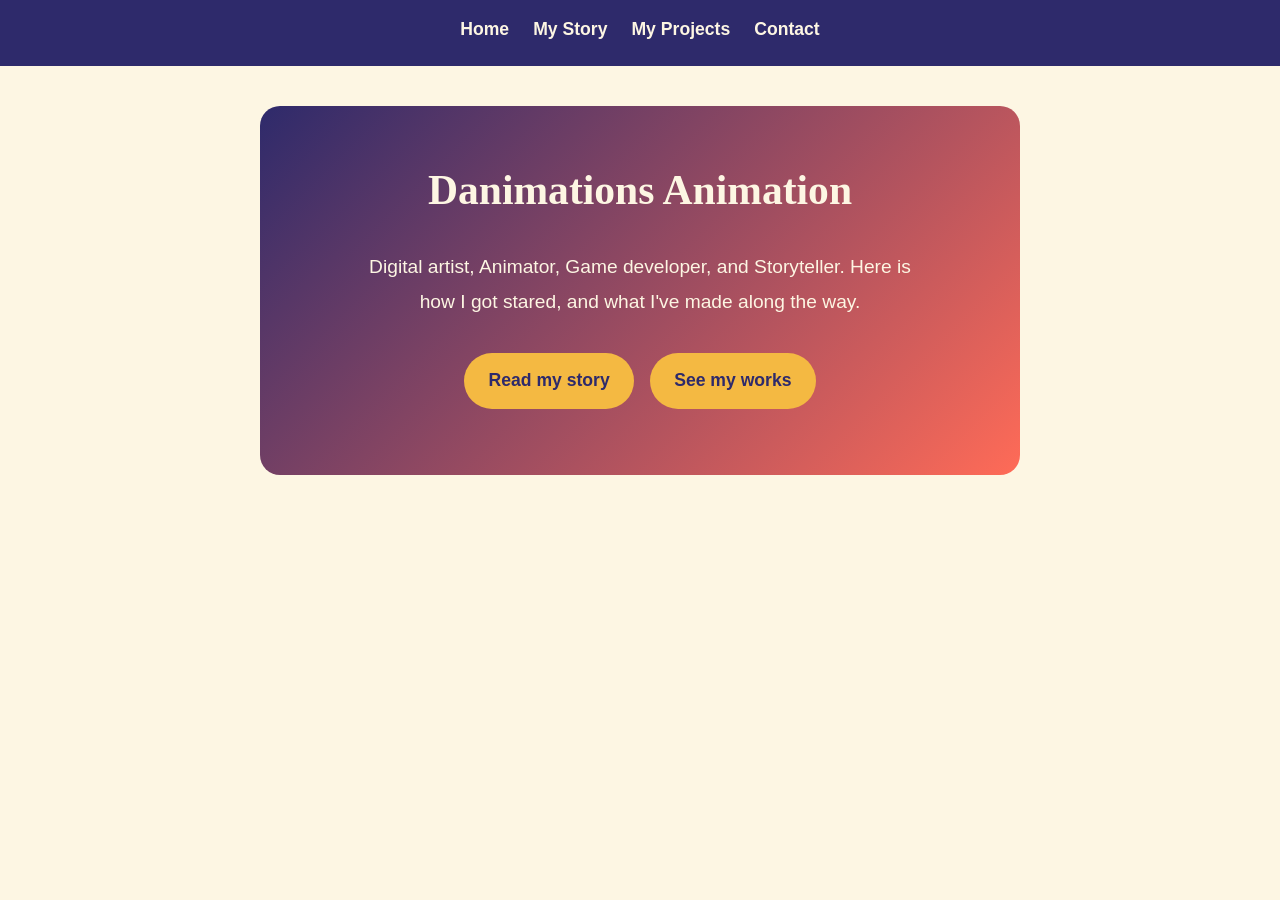
<file: index.html>
<!DOCTYPE html>
<html lang="en">
<head>
  <meta charset="UTF-8">
  <meta name="viewport" content="width=device-widh, initial-scale=1.0">
  <title>Danimations Studios</title>
  <meta name="description" content="Danimation Studios: an animator's journey from sketchbooks to Blender, and a little bit of writing and games.">
  <meta name="google-site-verification" content="5WiPvWY14K4oHWF2mFZ1LG7xxNhfGjoboLfn-drVckQ" />

  <!-- loads the shared look from syle.css -->
   <link rel="stylesheet" href="style.css">
</head>
<body>

  <!-- navigaion bar -->
   <nav class="site-nav">
    <a href="index.html">Home</a>
    <a href="story.html">My Story</a>
    <a href="projects.html">My Projects</a>
    <a href="contact.html">Contact</a>
   </nav>

   <main class="page">

    <!-- hero banner -->
    <section class="hero">
    <h1>Danimations Animation</h1>
    <p>Digital artist, Animator, Game developer, and Storyteller. Here is how I got stared, and what I've made along the way.</p>
    <a class="button" href="story.html">Read my story</a>
    <a class="button" href="projects.html">See my works</a>
    </section>


   </main>
</file>
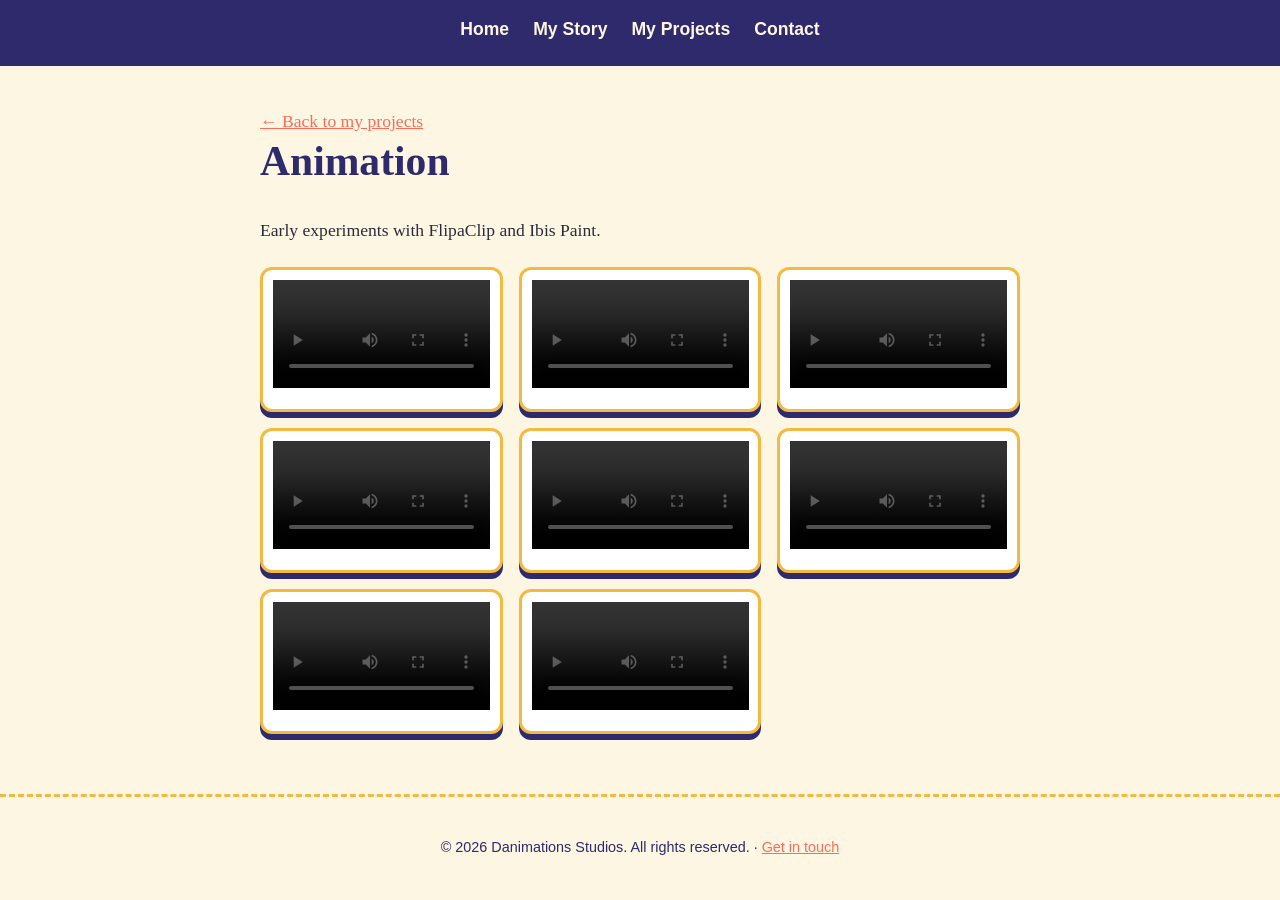
<file: animation.html>
<!DOCTYPE html>
<html lang="en">
<head>
  <meta charset="UTF-8">
  <meta name="viewport" content="width=device-width, initial-scale=1.0">
  <title>Digital Art | Danimations Studios</title>
   <meta name="description" content="Early animation experiments.">

  <!-- Same stylesheet as the other pages -->
  <link rel="stylesheet" href="style.css">
</head>
<body>

  <!-- Same navigation bar as the other pages -->
  <nav class="site-nav">
    <a href="index.html">Home</a>
    <a href="story.html">My Story</a>
    <a href="projects.html">My Projects</a>
    <a href="contact.html">Contact</a>
  </nav>

  <main class="page">

    <a class="back-link" href="projects.html">&larr; Back to my projects</a>

    <h1>Animation</h1>
    <p>Early experiments with FlipaClip and Ibis Paint.</p>

    <!--
      HOW TO ADD A PICTURE
      1. Upload the picture to Imgur.
      2. Right-click the picture and choose "Copy image address".
         The address should end in .jpg or .png. If it doesn't, you copied the page link.
      3. Replace PASTE-IMGUR-LINK-HERE with that address.
      4. To add more art, copy one whole <figure> block below and paste it under the last one.
    -->

    <div class="gallery">

      <figure>
        <video controls loop preload="metadata" controlsList="nodownload noremoteplayback" style="width: 100%;">
          <source src="videos/dani~2.mp4" type="video/mp4">
        </video>
      </figure>

      <figure>
        <video controls loop preload="metadata" controlsList="nodownload noremoteplayback" style="width: 100%;">
          <source src="videos/sack.mp4" type="video/mp4">
        </video>
      </figure>

      <figure>
        <video controls loop preload="metadata" controlsList="nodownload noremoteplayback" style="width: 100%;">
          <source src="videos/danny~2.mp4" type="video/mp4">
        </video>
      </figure>

      <figure>
        <video controls loop preload="metadata" controlsList="nodownload noremoteplayback" style="width: 100%;">
          <source src="videos/gab1.mp4" type="video/mp4">
        </video>
      </figure>

      <figure>
        <video controls loop preload="metadata" controlsList="nodownload noremoteplayback" style="width: 100%;">
          <source src="videos/gab2.mp4" type="video/mp4">
        </video>
      </figure>

      <figure>
        <video controls loop preload="metadata" controlsList="nodownload noremoteplayback" style="width: 100%;">
          <source src="videos/no.mp4" type="video/mp4">
        </video>
      </figure>

      <figure>
        <video controls loop preload="metadata" controlsList="nodownload noremoteplayback" style="width: 100%;">
          <source src="videos/hi.mp4" type="video/mp4">
        </video>
      </figure>

      <figure>
        <video controls loop preload="metadata" controlsList="nodownload noremoteplayback" style="width: 100%;">
          <source src="videos/tap.mp4" type="video/mp4">
        </video>
      </figure>

    </div>

  </main>

  <footer class="site-footer">
    <p>&copy; 2026 Danimations Studios. All rights reserved. &middot; <a href="contact.html">Get in touch</a></p>
  </footer>

</body>
</html>
</file>
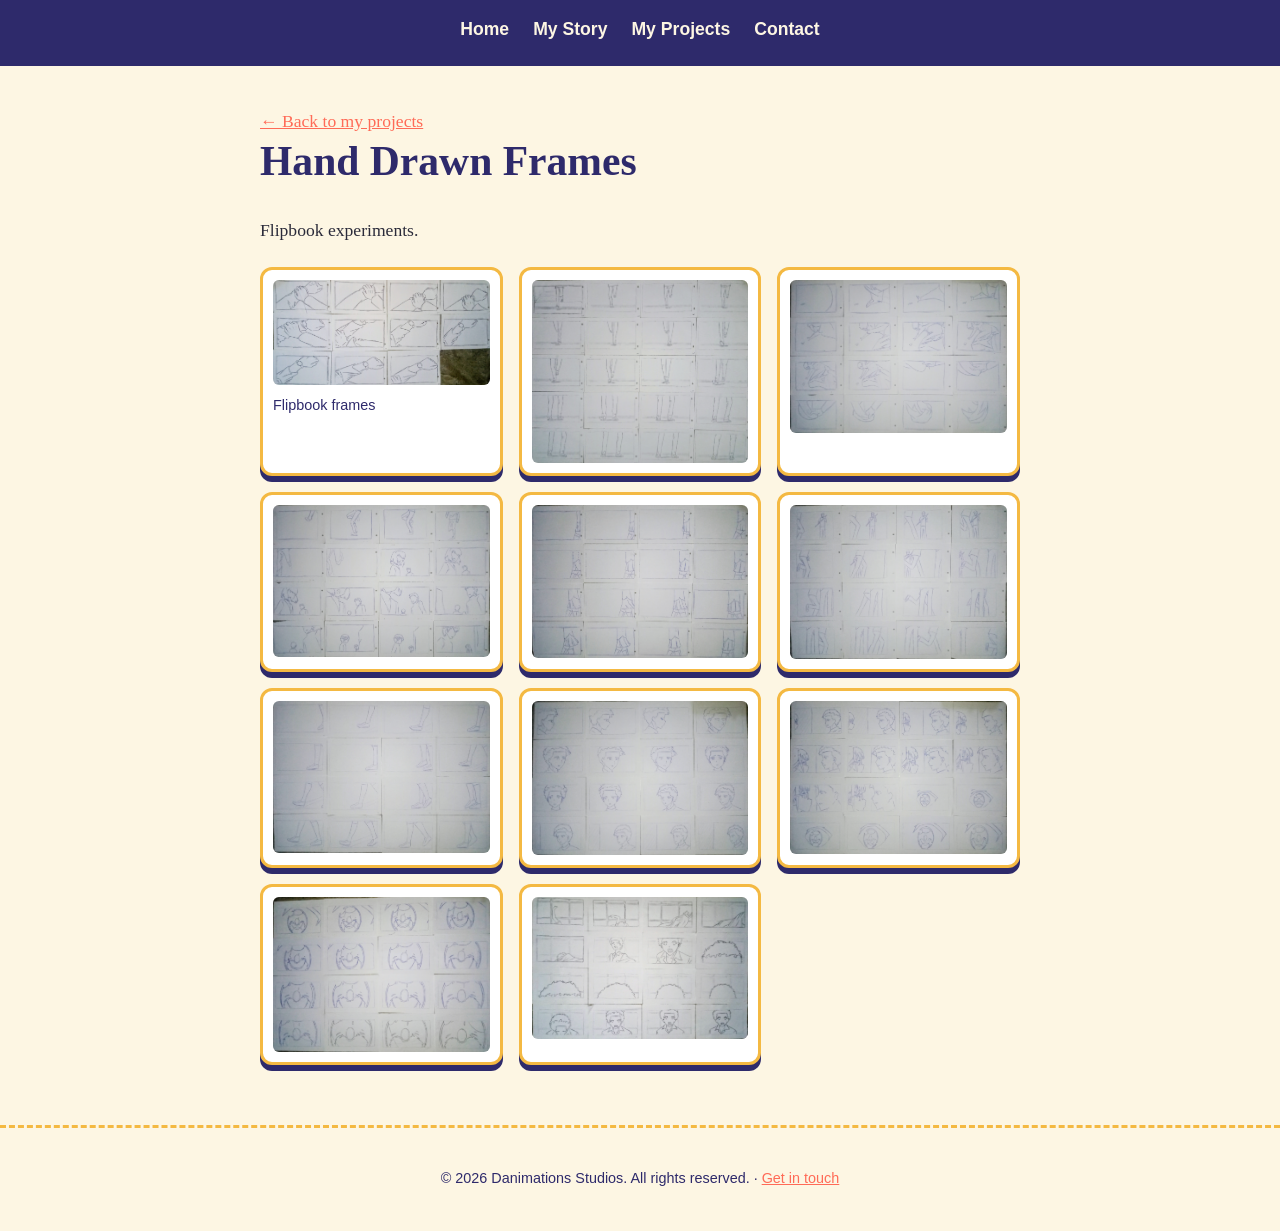
<file: flip-book.html>
<!DOCTYPE html>
<html lang="en">
<head>
  <meta charset="UTF-8">
  <meta name="viewport" content="width=device-width, initial-scale=1.0">
  <title>Digital Art | Danimations Studios</title>
   <meta name="description" content="Flipbook experiments.">

  <!-- Same stylesheet as the other pages -->
  <link rel="stylesheet" href="style.css">
</head>
<body>

  <!-- Same navigation bar as the other pages -->
  <nav class="site-nav">
    <a href="index.html">Home</a>
    <a href="story.html">My Story</a>
    <a href="projects.html">My Projects</a>
    <a href="contact.html">Contact</a>
  </nav>

  <main class="page">

    <a class="back-link" href="projects.html">&larr; Back to my projects</a>

    <h1>Hand Drawn Frames</h1>
    <p>Flipbook experiments.</p>

    <!--
      HOW TO ADD A PICTURE
      1. Upload the picture to Imgur.
      2. Right-click the picture and choose "Copy image address".
         The address should end in .jpg or .png. If it doesn't, you copied the page link.
      3. Replace PASTE-IMGUR-LINK-HERE with that address.
      4. To add more art, copy one whole <figure> block below and paste it under the last one.
    -->

    <div class="gallery">

      <figure>
        <img src="images/p1.jpg" alt="Anime character study">
        <figcaption>Flipbook frames</figcaption>
      </figure>

      <figure>
        <img src="images/p2.jpg" alt="Boondocks-inspired character">
      </figure>

      <figure>
        <img src="images/p3.jpg" alt="Character illustration">
      </figure>

      <figure>
        <img src="images/p4.jpg" alt="Digital painting">
      </figure>

        <figure>
        <img src="images/p5.jpg" alt="Digital painting">
      </figure>

        <figure>
        <img src="images/p6.jpg" alt="Digital painting">
      </figure>

        <figure>
        <img src="images/p7.jpg" alt="Digital painting">
      </figure>

      <figure>
        <img src="images/p8.jpg" alt="Digital painting">
      </figure>

      <figure>
        <img src="images/p9.jpg" alt="Digital painting">
      </figure>

      <figure>
        <img src="images/p10.jpg" alt="Digital painting">
      </figure>

      <figure>
        <img src="images/p11.jpg" alt="Digital painting">
      </figure>

    </div>

  </main>

  <footer class="site-footer">
    <p>&copy; 2026 Danimations Studios. All rights reserved. &middot; <a href="contact.html">Get in touch</a></p>
  </footer>

</body>
</html>
</file>
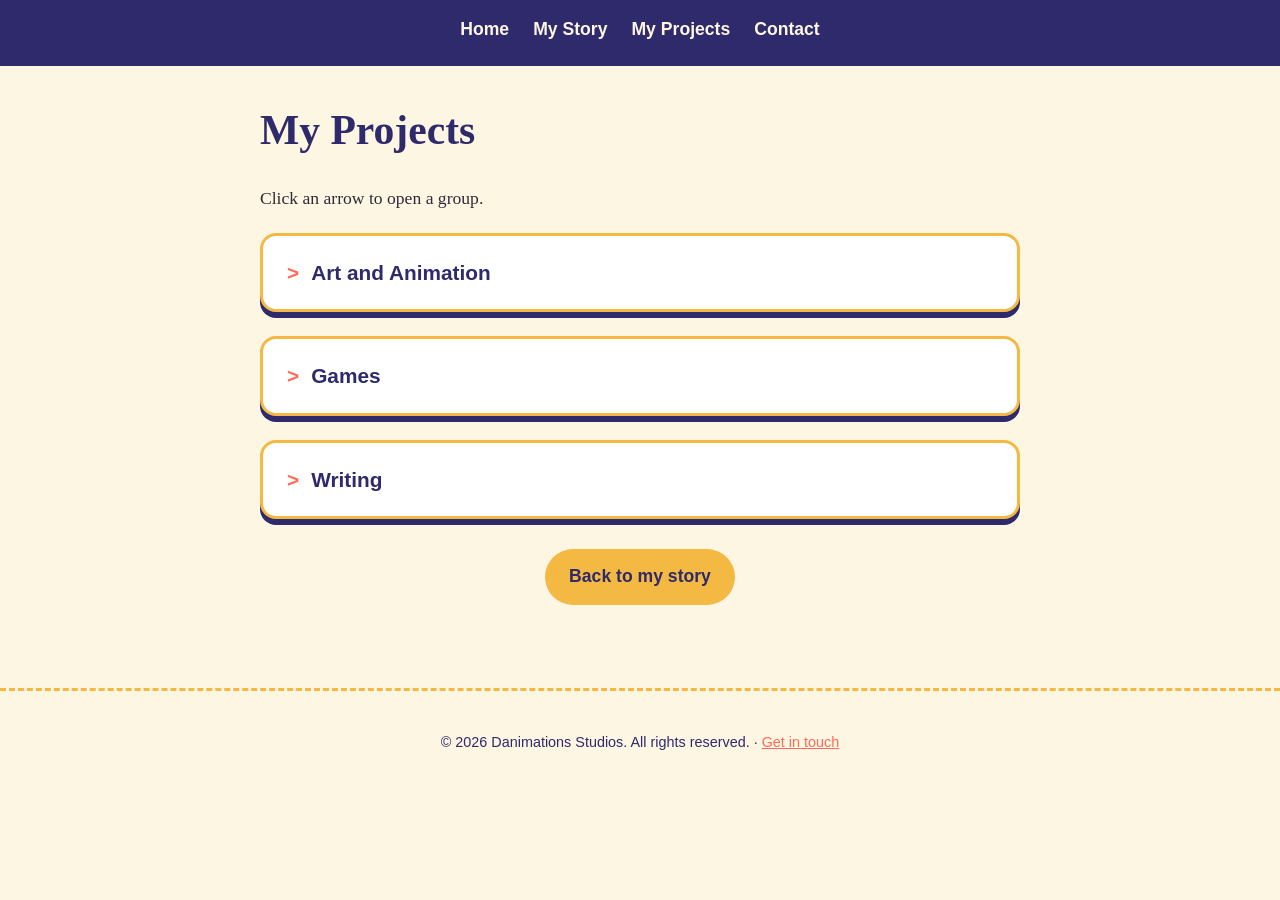
<file: projects.html>
<!DOCTYPE html>
<html lang="en">
<head>
  <meta charset="UTF-8">
  <meta name="viewport" content="width=device-width, initial-scale=1.0">
  <title>My Projects | Danimations Studios</title>
  <meta name="description" content="Games, writing, art, and animation projects by Danimation Studios.">

  <!-- Same stylesheet as the other pages -->
  <link rel="stylesheet" href="style.css">
</head>
<body>

  <!-- Same navigation bar as the other pages -->
  <nav class="site-nav">
    <a href="index.html">Home</a>
    <a href="story.html">My Story</a>
    <a href="projects.html">My Projects</a>
    <a href="contact.html">Contact</a>
  </nav>

  <main class="page">

    <h1>My Projects</h1>
    <p>Click an arrow to open a group.</p>

    <!-- Each <details> is one collapsible group. It starts closed. -->

    <!-- ===== ART AND ANIMATION ===== -->
    <details class="group">
      <summary>Art and Animation</summary>
      <div class="group-body">

        <!-- Tapping this card opens digital-art.html -->
        <a class="card-link" href="digital-art.html">
          <div class="card">
            <h3>Digital Art</h3>
            <p>Characters and illustrations, mostly anime-inspired.</p>
          </div>
        </a>

        <a class="card-link" href="blender-scenes.html">
         <div class="card">
           <h3>Blender Scenes</h3>
           <p>3D backgrounds for 2D characters.</p>
           <!-- Add your picture here -->
         </div>
        </a>

        <a class="card-link" href="animation.html">
         <div class="card">
           <h3>Animation</h3>
           <p>Early experiments with FlipaClip and Ibis Paint.</p>
           <!-- Add your picture here -->
         </div>
        </a>

        <a class="card-link" href="flip-book.html">
         <div class="card">
           <h3>Flip Books and Hand Drawn Frames</h3>
           <p>Flipbook Experiments.</p>
           <!-- Add your picture here -->
         </div>
        </a>

      </div>
    </details>

    <!-- ===== GAMES ===== -->
    <details class="group">
      <summary>Games</summary>
      <div class="group-body">

        <a class="card-link" href="https://danimation247.github.io/ping-meister/">
        <div class="card">
          <h3>Ping Meister</h3>
          <p>My first game. I started small so it wouldn't overwhelm me, and it's the project that got me making things again.</p>
          <!-- Add your picture here -->
        </div>
        </a>

        <a class="card-link" href="web-novel.html">
        <div class="card">
          <h3>Web Novel Game</h3>
          <p>My next project: a web novel game, just because I can.</p>
          <!-- Add your picture here -->
        </div>
        </a>

      </div>
    </details>

    <!-- ===== WRITING ===== -->
    <details class="group">
      <summary>Writing</summary>
      <div class="group-body">

        <a class="card-link" href="wooden.html">
        <div class="card">
          <h3>Wooden Box</h3>
          <p>A short poem written in senior high school, and the first piece that got a real reaction.</p>
          <!-- Add your picture here -->
        </div>
        </a>

        <a class="card-link" href="pdf/player 4.pdf" target="_blank" rel="noopener">
        <div class="card">
          <h3>Player 4</h3>
          <p>A short story.</p>
        </div>
        </a>

        <a class="card-link" href="pdf/pandemic.pdf" target="_blank" rel="noopener">
        <div class="card">
          <h3>Pandemic</h3>
          <p>A short story.</p>
          <p><strong>Content note:</strong>This story depicts homophoia, including slurs and bullying. Those attitudes belong to the characters. Their views are not the author's.</p>
        </div>
        </a>

      </div>
    </details>

    <p style="text-align:center;">
      <a class="button" href="story.html">Back to my story</a>
    </p>

  </main>

  <footer class="site-footer">
    <p>&copy; 2026 Danimations Studios. All rights reserved. &middot; <a href="contact.html">Get in touch</a></p>
  </footer>

</body>
</html>
</file>
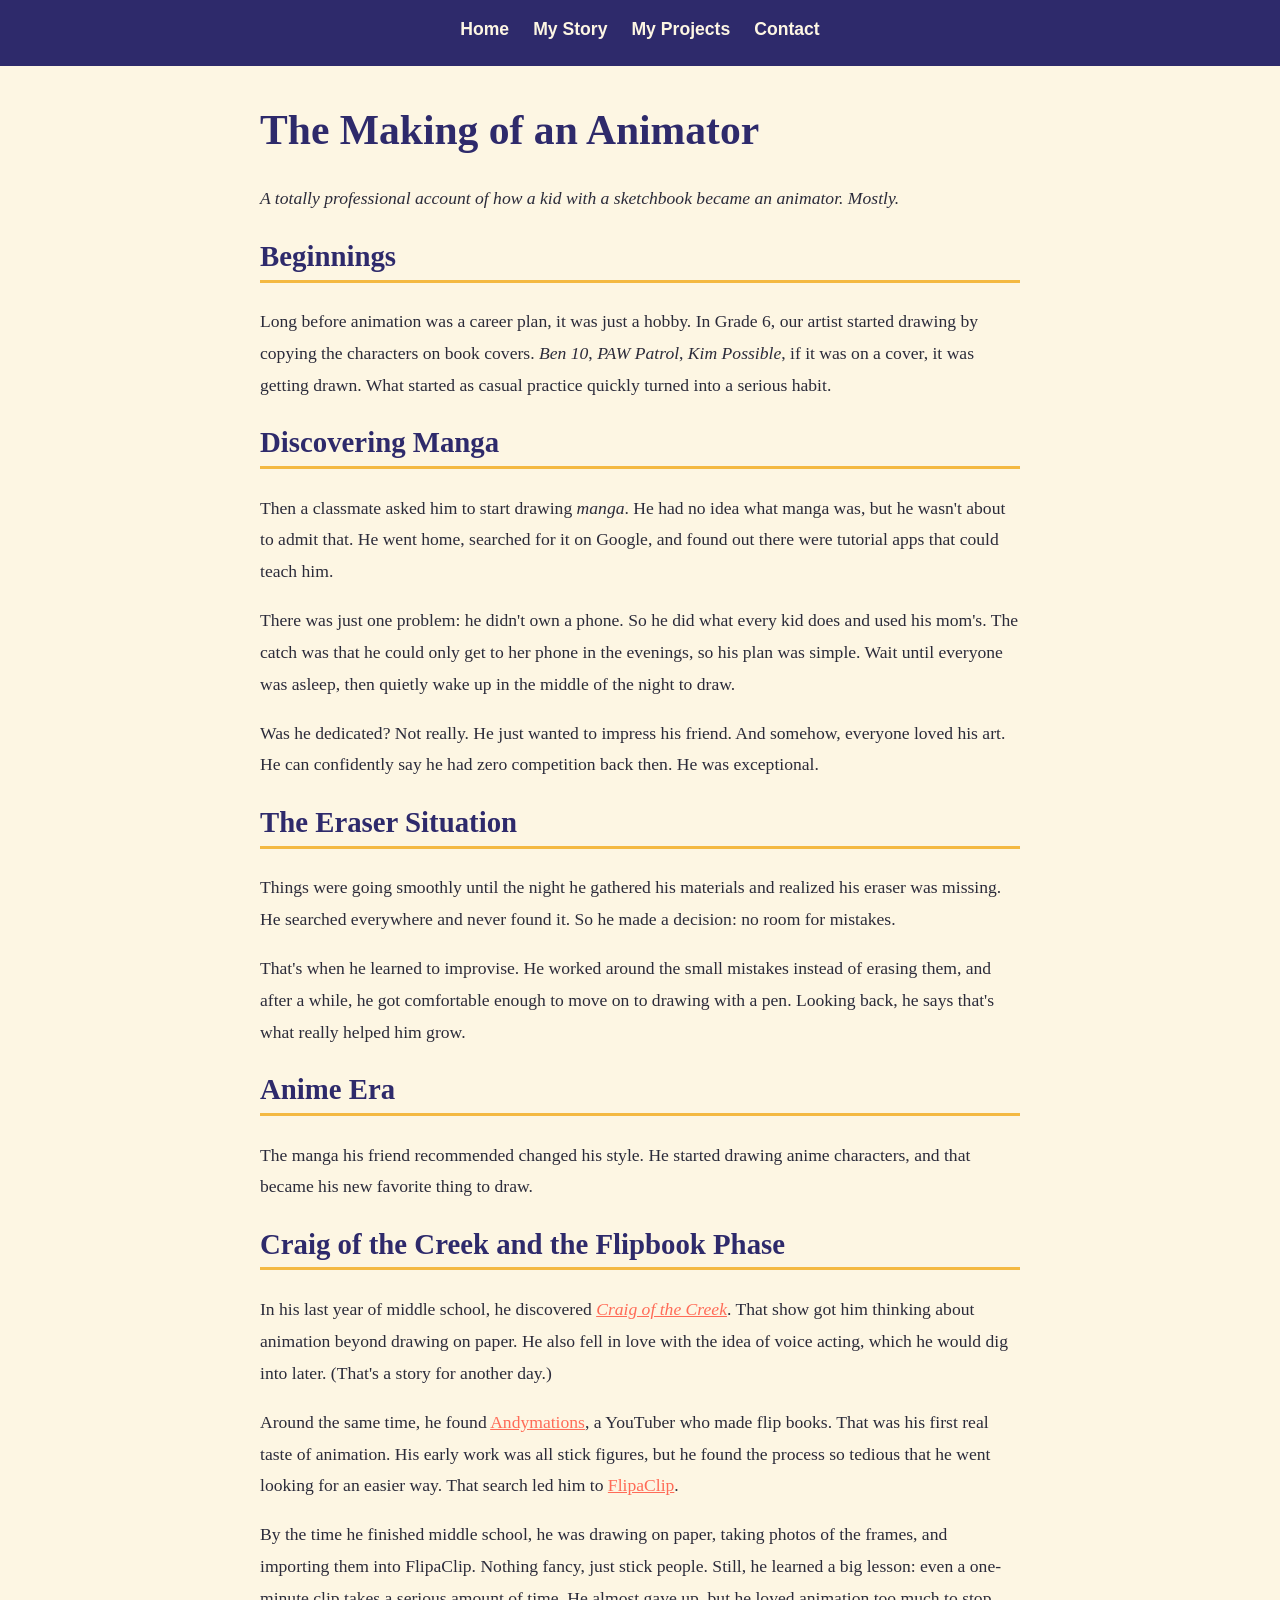
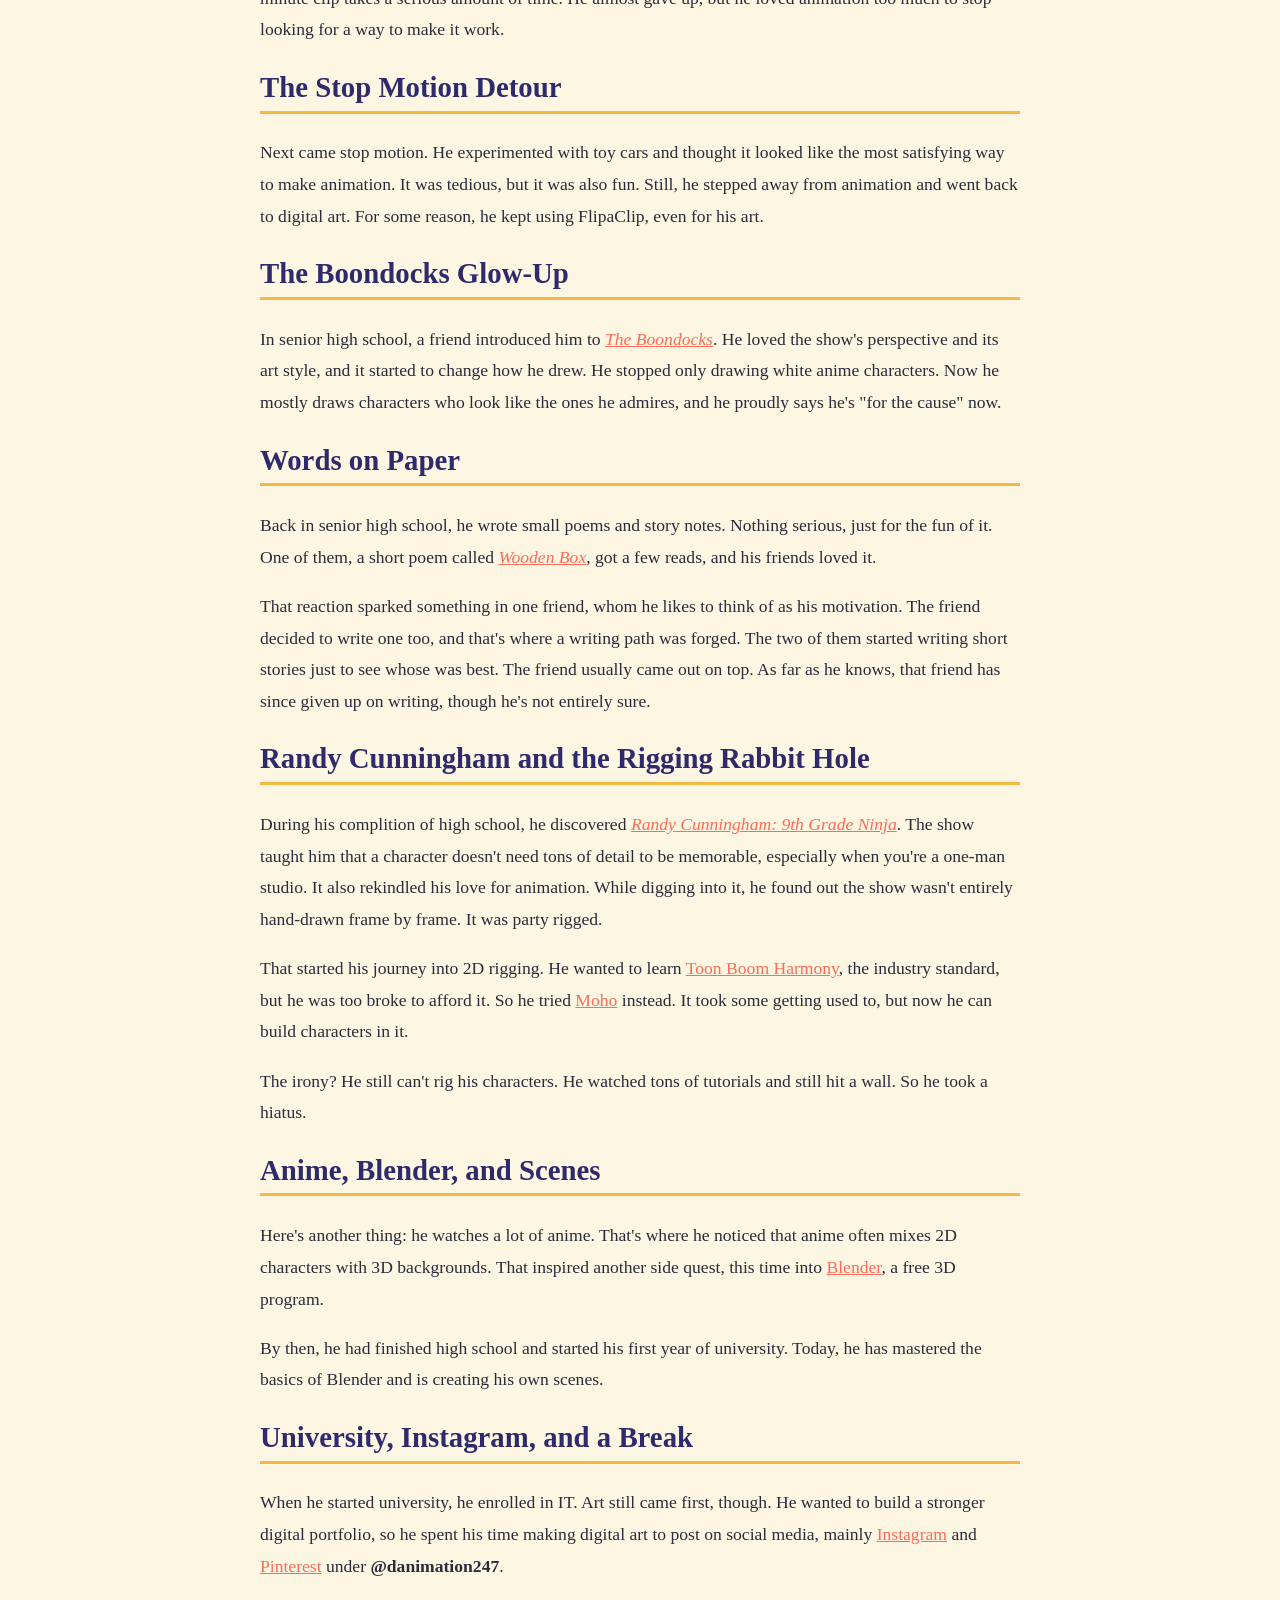
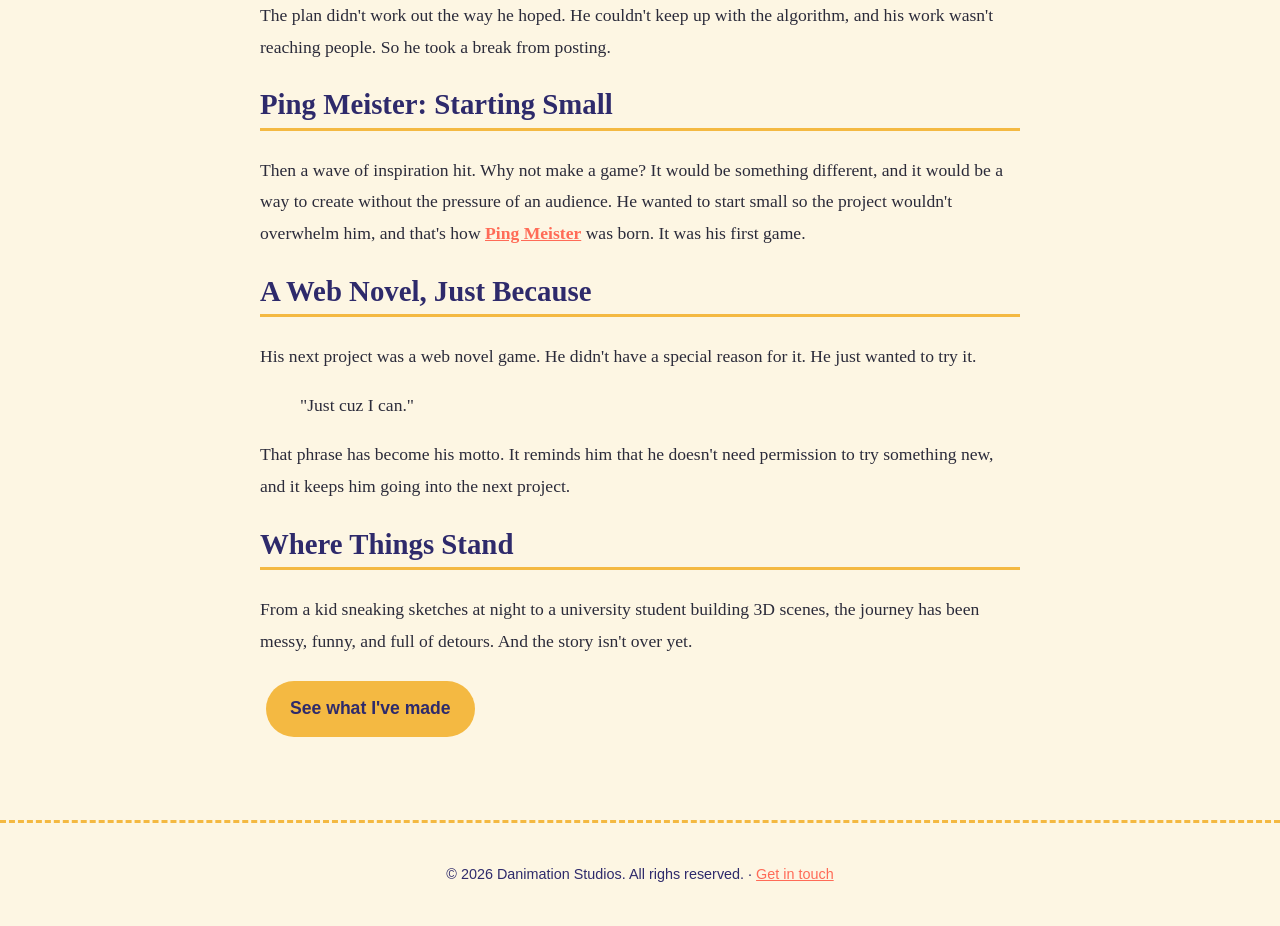
<file: story.html>
<!DOCTYPE html>
<html lang="en">
<head>
  <meta charset="UTF-8">
  <meta name="viewport" content="width=device-width, initial-scale=1.0">
  <title>My Story | Danimation Studios</title>
  <meta name="description" content="The journey of an animator, from drawing book covers to making 3D scenes in Blender.">

  <!-- Same stylesheet as the homepage, so the look stays consistent -->
  <link rel="stylesheet" href="style.css">
</head>
<body>

  <!-- Same navigation bar as the homepage -->
  <nav class="site-nav">
    <a href="index.html">Home</a>
    <a href="story.html">My Story</a>
    <a href="projects.html">My Projects</a>
    <a href="contact.html">Contact</a>
  </nav>

  <main class="page">

    <h1>The Making of an Animator</h1>
    <p><i>A totally professional account of how a kid with a sketchbook became an animator. Mostly.</i></p>

    <section>
      <h2>Beginnings</h2>
      <p>
        Long before animation was a career plan, it was just a hobby. In Grade 6, our
        artist started drawing by copying the characters on book covers. <i>Ben 10</i>,
        <i>PAW Patrol</i>, <i>Kim Possible</i>, if it was on a cover, it was getting
        drawn. What started as casual practice quickly turned into a serious habit.
      </p>
    </section>

    <section>
      <h2>Discovering Manga</h2>
      <p>
        Then a classmate asked him to start drawing <i>manga</i>. He had no idea what manga was,
        but he wasn't about to admit that. He went home, searched for it on Google, and
        found out there were tutorial apps that could teach him.
      </p>
      <p>
        There was just one problem: he didn't own a phone. So he did what every kid does
        and used his mom's. The catch was that he could only get to her phone in the
        evenings, so his plan was simple. Wait until everyone was asleep, then quietly
        wake up in the middle of the night to draw.
      </p>
      <p>
        Was he dedicated? Not really. He just wanted to impress his friend. And somehow,
        everyone loved his art. He can confidently say he had zero competition back then.
        He was exceptional.
      </p>
    </section>

    <section>
      <h2>The Eraser Situation</h2>
      <p>
        Things were going smoothly until the night he gathered his materials and realized
        his eraser was missing. He searched everywhere and never found it. So he made a
        decision: no room for mistakes.
      </p>
      <p>
        That's when he learned to improvise. He worked around the small mistakes instead of
        erasing them, and after a while, he got comfortable enough to move on to drawing
        with a pen. Looking back, he says that's what really helped him grow.
      </p>
    </section>

    <section>
      <h2>Anime Era</h2>
      <p>
        The manga his friend recommended changed his style. He started drawing anime
        characters, and that became his new favorite thing to draw.
      </p>
    </section>

    <section>
      <h2>Craig of the Creek and the Flipbook Phase</h2>
      <p>
        In his last year of middle school, he discovered
        <a href="https://en.wikipedia.org/wiki/Craig_of_the_Creek" target="_blank" rel="noopener"><i>Craig of the Creek</i></a>.
        That show got him thinking about animation beyond drawing on paper. He also fell in
        love with the idea of voice acting, which he would dig into later. (That's a story
        for another day.)
      </p>
      <p>
        Around the same time, he found
        <a href="http://www.youtube.com/@andymation" target="_blank" rel="noopener">Andymations</a>,
        a YouTuber who made flip books. That was his first real taste of animation. His early
        work was all stick figures, but he found the process so tedious that he went looking
        for an easier way. That search led him to
        <a href="https://www.flipaclip.com/" target="_blank" rel="noopener">FlipaClip</a>.
      </p>
      <p>
        By the time he finished middle school, he was drawing on paper, taking photos of
        the frames, and importing them into FlipaClip. Nothing fancy, just stick people.
        Still, he learned a big lesson: even a one-minute clip takes a serious amount of
        time. He almost gave up, but he loved animation too much to stop looking for a way
        to make it work.
      </p>
    </section>

    <section>
      <h2>The Stop Motion Detour</h2>
      <p>
        Next came stop motion. He experimented with toy cars and thought it looked like the
        most satisfying way to make animation. It was tedious, but it was also fun. Still, he
        stepped away from animation and went back to digital art. For some reason, he kept
        using FlipaClip, even for his art.
      </p>
    </section>

    <section>
      <h2>The Boondocks Glow-Up</h2>
      <p>
        In senior high school, a friend introduced him to
        <a href="https://en.wikipedia.org/wiki/The_Boondocks" target="_blank" rel="noopener"><i>The Boondocks</i></a>.
        He loved the show's perspective and its art style, and it started to change how he
        drew. He stopped only drawing white anime characters. Now he mostly draws characters
        who look like the ones he admires, and he proudly says he's "for the cause" now.
      </p>
    </section>

    <section>
      <h2>Words on Paper</h2>
      <p>
        Back in senior high school, he wrote small poems and story notes. Nothing serious,
        just for the fun of it. One of them, a short poem called
        <a href="wooden.html" target="_blank" rel="noopener"><i>Wooden Box</i></a>,
        got a few reads, and his friends loved it.
      </p>
      <p>
        That reaction sparked something in one friend, whom he likes to think of as his
        motivation. The friend decided to write one too, and that's where a writing path
        was forged. The two of them started writing short stories just to see whose was
        best. The friend usually came out on top. As far as he knows, that friend has since
        given up on writing, though he's not entirely sure.
      </p>
    </section>

    <section>
      <h2>Randy Cunningham and the Rigging Rabbit Hole</h2>
      <p>
        During his complition of high school, he discovered
        <a href="https://en.wikipedia.org/wiki/Randy_Cunningham:_9th_Grade_Ninja" target="_blank" rel="noopener"><i>Randy Cunningham: 9th Grade Ninja</i></a>.
        The show taught him that a character doesn't need tons of detail to be memorable,
        especially when you're a one-man studio. It also rekindled his love for animation.
        While digging into it, he found out the show wasn't entirely hand-drawn frame by frame. It was party
        rigged.
      </p>
      <p>
        That started his journey into 2D rigging. He wanted to learn
        <a href="https://www.toonboom.com/products/harmony" target="_blank" rel="noopener">Toon Boom Harmony</a>,
        the industry standard, but he was too broke to afford it. So he tried
        <a href="https://www.lostmarble.com/" target="_blank" rel="noopener">Moho</a> instead.
        It took some getting used to, but now he can build characters in it.
      </p>
      <p>
        The irony? He still can't rig his characters. He watched tons of tutorials and still
        hit a wall. So he took a hiatus.
      </p>
    </section>

    <section>
      <h2>Anime, Blender, and Scenes</h2>
      <p>
        Here's another thing: he watches a lot of anime. That's where he noticed that anime
        often mixes 2D characters with 3D backgrounds. That inspired another side quest, this
        time into <a href="https://www.blender.org/" target="_blank" rel="noopener">Blender</a>,
        a free 3D program.
      </p>
      <p>
        By then, he had finished high school and started his first year of university. Today,
        he has mastered the basics of Blender and is creating his own scenes.
      </p>
    </section>

    <section>
      <h2>University, Instagram, and a Break</h2>
      <p>
        When he started university, he enrolled in IT. Art still came first, though. He
        wanted to build a stronger digital portfolio, so he spent his time making digital
        art to post on social media, mainly
        <a href="https://www.instagram.com/danimation247" target="_blank" rel="noopener">Instagram</a>
        and <a href="https://www.pinterest.com/danimation247" target="_blank" rel="noopener">Pinterest</a>
        under <strong>@danimation247</strong>.
      </p>
      <p>
        The plan didn't work out the way he hoped. He couldn't keep up with the algorithm,
        and his work wasn't reaching people. So he took a break from posting.
      </p>
    </section>

    <section>
      <h2>Ping Meister: Starting Small</h2>
      <p>
        Then a wave of inspiration hit. Why not make a game? It would be something different,
        and it would be a way to create without the pressure of an audience. He wanted to
        start small so the project wouldn't overwhelm him, and that's how
        <a href="https://danimation247.github.io/ping-meister/" target="_blank" rel="noopener"><strong>Ping Meister</strong></a>
        was born. It was his first game.
      </p>
    </section>

    <section>
      <h2>A Web Novel, Just Because</h2>
      <p>
        His next project was a web novel game. He didn't have a special reason for it. He
        just wanted to try it.
      </p>
      <blockquote>
        "Just cuz I can."
      </blockquote>
      <p>
        That phrase has become his motto. It reminds him that he doesn't need permission to
        try something new, and it keeps him going into the next project.
      </p>
    </section>

    <section>
      <h2>Where Things Stand</h2>
      <p>
        From a kid sneaking sketches at night to a university student building 3D scenes,
        the journey has been messy, funny, and full of detours. And the story isn't over yet.
      </p>
      <p>
        <a class="button" href="projects.html">See what I've made</a>
      </p>
    </section>

  </main>

  <footer class="site-footer">
    <p>&copy; 2026 Danimation Studios. All righs reserved. &middot; <a href="contact.html">Get in touch</a></p>
  </footer>

</body>
</html>
</file>
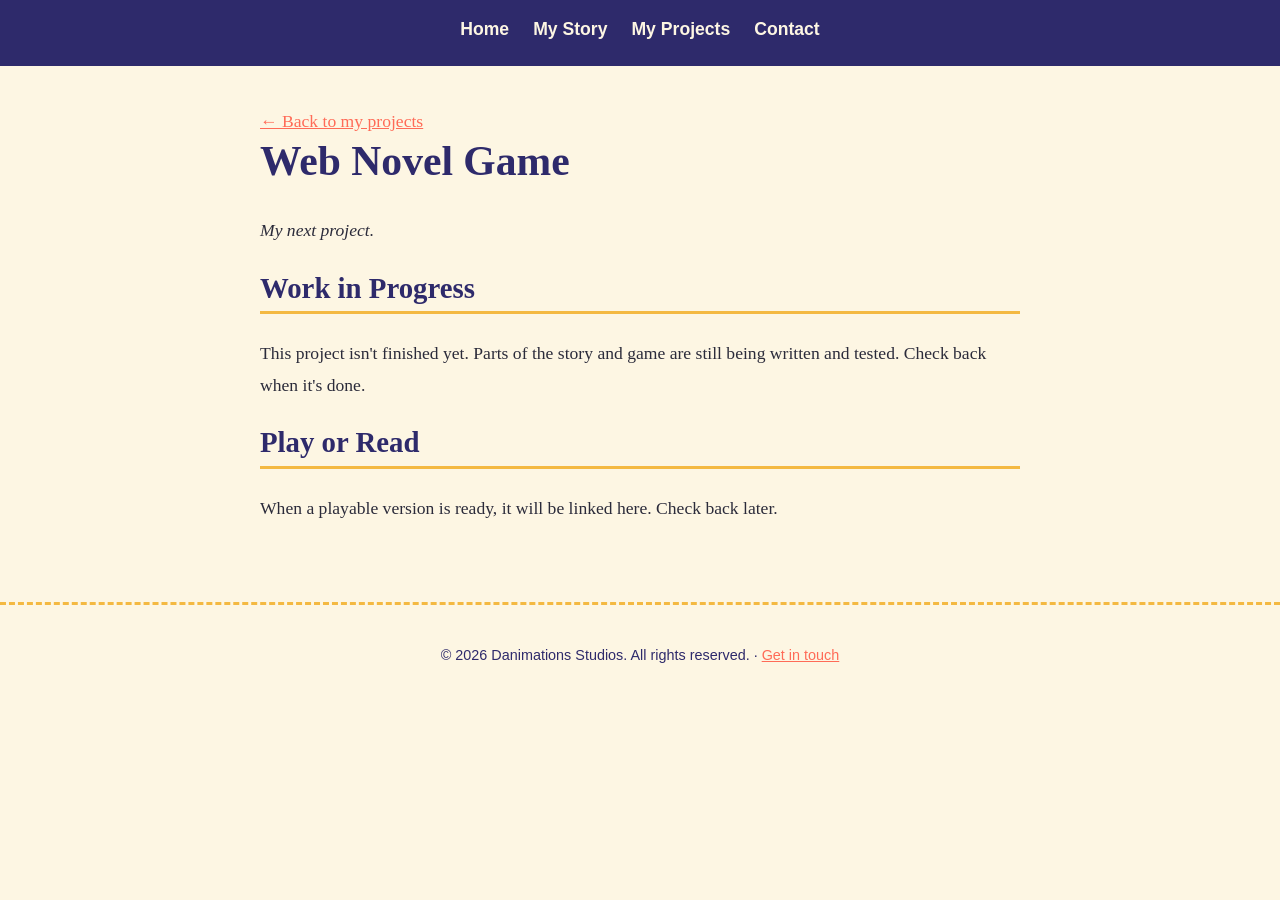
<file: web-novel.html>
<!DOCTYPE html>
<html lang="en">
<head>
  <meta charset="UTF-8">
  <meta name="viewport" content="width=device-width, initial-scale=1.0">
  <title>Digital Art | Danimations Studios</title>
   <meta name="description" content="The web novel game by Danimation Studios, currently in progress.">

  <!-- Same stylesheet as the other pages -->
  <link rel="stylesheet" href="style.css">
</head>
<body>

  <!-- Same navigation bar as the other pages -->
  <nav class="site-nav">
    <a href="index.html">Home</a>
    <a href="story.html">My Story</a>
    <a href="projects.html">My Projects</a>
    <a href="contact.html">Contact</a>
  </nav>

  <main class="page">

    <a class="back-link" href="projects.html">&larr; Back to my projects</a>

    <h1>Web Novel Game</h1>
    <p><i>My next project.</i></p>

    <section>
        <h2>Work in Progress</h2>
        <p>
            This project isn't finished yet. Parts of the story and game are still being written
            and tested. Check back when it's done.
        </p>
    </section>

    <section>
        <h2>Play or Read</h2>
        <p>
            When a playable version is ready, it will be linked here. Check back later.
        </p>
    </section>

 </main>

  <footer class="site-footer">
    <p>&copy; 2026 Danimations Studios. All rights reserved. &middot; <a href="contact.html">Get in touch</a></p>
  </footer>

</body>
</html>
</file>
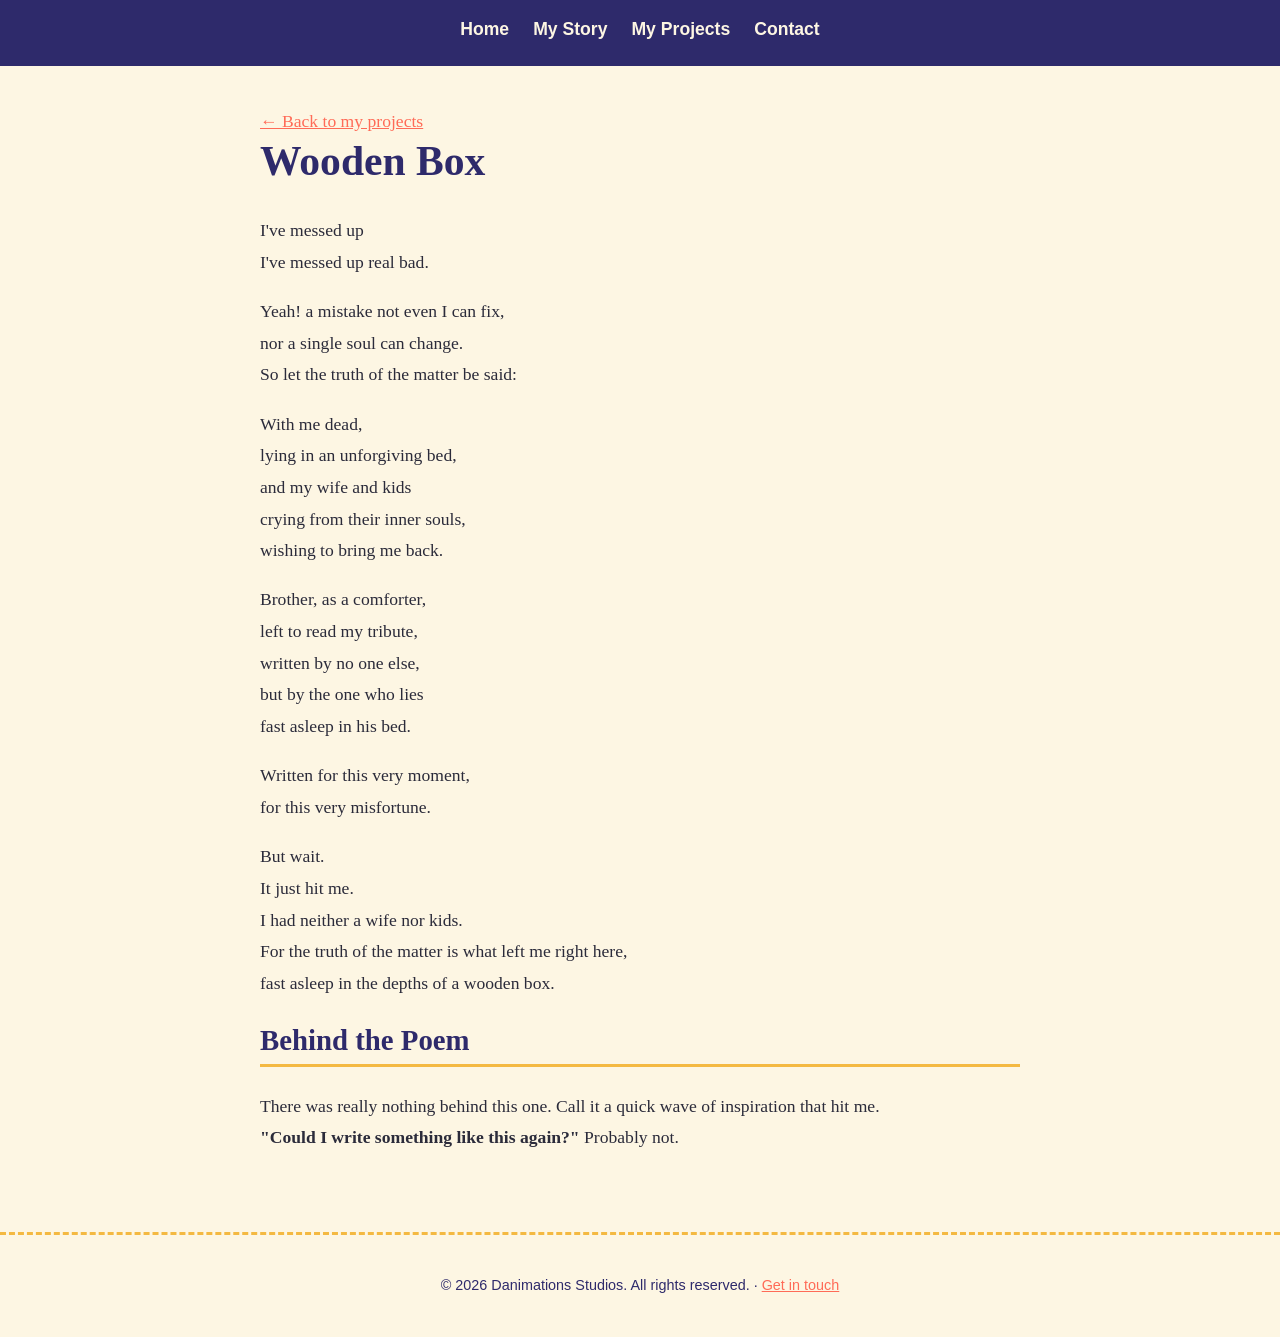
<file: wooden.html>
<!DOCTYPE html>
<html lang="en">
<head>
  <meta charset="UTF-8">
  <meta name="viewport" content="width=device-width, initial-scale=1.0">
  <title>Digital Art | Danimations Studios</title>
   <meta name="description" content="Wooden Box, a poem written by danimaton247.">

  <!-- Same stylesheet as the other pages -->
  <link rel="stylesheet" href="style.css">
</head>
<body>

  <!-- Same navigation bar as the other pages -->
  <nav class="site-nav">
    <a href="index.html">Home</a>
    <a href="story.html">My Story</a>
    <a href="projects.html">My Projects</a>
    <a href="contact.html">Contact</a>
  </nav>

  <main class="page">

    <a class="back-link" href="projects.html">&larr; Back to my projects</a>

    <h1>Wooden Box</h1>


    <section>
        <p>
            I've messed up<br>
            I've messed up real bad.
        </p>

        <p>
            Yeah! a mistake not even I can fix,<br>
            nor a single soul can change.<br>
            So let the truth of the matter be said:
        </p>
            
        <p>
            With me dead,<br>
            lying in an unforgiving bed,<br>
            and my wife and kids<br>
            crying from their inner souls,<br>
            wishing to bring me back.
        </p>
        
        <p>
            Brother, as a comforter,<br>
            left to read my tribute,<br>
            written by no one else,<br>
            but by the one who lies<br>
            fast asleep in his bed.
        </p>
            
        <p>
            Written for this very moment,<br>
            for this very misfortune.
        </p>

        <p>
            But wait.<br>
            It just hit me.<br>
            I had neither a wife nor kids.<br>
            For the truth of the matter is what left me right here,<br>
            fast asleep in the depths of a wooden box.
        </p>
    </section>

    <section>
        <h2>Behind the Poem</h2>
        <p>
            There was really nothing behind this one. Call it a quick wave of inspiration that hit me.<br>
            <b>"Could I write something like this again?"</b> Probably not.
        </p>
    </section>

  </main>

     <footer class="site-footer">
    <p>&copy; 2026 Danimations Studios. All rights reserved. &middot; <a href="contact.html">Get in touch</a></p>
  </footer>

</body>
</html>
</file>
<file: style.css>
/* ==========================================================
   style.css - shared look for every page of the public site
   ========================================================== */
/* 1. Colors and fonts, stored in one place */
:root {
  --paper: #fdf6e3;      /* cream page color */
  --ink: #2b2b3a;        /* body text */
  --indigo: #2e2a6b;     /* headings and navigation */
  --coral: #ff6b57;      /* buttons and highlights */
  --gold: #f4b942;       /* accents and borders */
  --teal: #2ec4b6;       /* secondary accent */
  --font-story: Georgia, "Times New Roman", serif;
  --font-ui: "Segoe UI", Roboto, Arial, sans-serif;
}
/* 2. Base page settings */
* { box-sizing: border-box; }
body {
  margin: 0;
  background: var(--paper);
  color: var(--ink);
  font-family: var(--font-story);
  font-size: 1.1rem;
  line-height: 1.8;
}
h1, h2, h3 {
  color: var(--indigo);
  line-height: 1.2;
}
h1 { font-size: 2.6rem; margin-top: 0; }
h2 { font-size: 1.8rem; border-bottom: 3px solid var(--gold); padding-bottom: 6px; }
a { color: var(--coral); }
a:hover { color: var(--indigo); }
/* 3. Navigation bar */
.site-nav {
  position: sticky;
  top: 0;
  z-index: 10;
  display: flex;
  flex-wrap: wrap;
  justify-content: center;
  gap: 8px 24px;
  padding: 14px 16px;
  background: var(--indigo);
  font-family: var(--font-ui);
}
.site-nav a {
  color: var(--paper);
  text-decoration: none;
  font-weight: bold;
  padding-bottom: 3px;
  border-bottom: 3px solid transparent;
  transition: border-color 0.2s ease, color 0.2s ease;
}
.site-nav a:hover {
  color: var(--gold);
  border-bottom-color: var(--gold);
}
/* 4. Layout wrapper: keeps text at a comfortable width */
.page {
  max-width: 800px;
  margin: 0 auto;
  padding: 40px 20px 60px;
}
/* 5. Hero banner for the homepage */
.hero {
  text-align: center;
  padding: 60px 20px;
  border-radius: 20px;
  background: linear-gradient(135deg, var(--indigo), var(--coral));
  color: var(--paper);
}
.hero h1 { color: var(--paper); }
.hero p {
  font-family: var(--font-ui);
  font-size: 1.2rem;
  max-width: 560px;
  margin: 0 auto 28px;
}
/* 6. Buttons with a hover bounce (like a game button) */
.button {
  display: inline-block;
  margin: 6px;
  padding: 12px 24px;
  border-radius: 999px;
  background: var(--gold);
  color: var(--indigo);
  font-family: var(--font-ui);
  font-weight: bold;
  text-decoration: none;
  transition: transform 0.2s ease, background 0.2s ease;
}
.button:hover {
  background: var(--teal);
  color: var(--ink);
  transform: translateY(-4px) scale(1.05);
}
/* 7. Cards, used for games, art, and books later */
.card {
  background: white;
  border: 3px solid var(--gold);
  border-radius: 16px;
  padding: 24px;
  margin-bottom: 24px;
  box-shadow: 0 6px 0 var(--indigo);
}
.card h3 { margin-top: 0; }
/* 8. Footer */
.site-footer {
  text-align: center;
  font-family: var(--font-ui);
  font-size: 0.9rem;
  color: var(--indigo);
  padding: 24px;
  border-top: 3px dashed var(--gold);
}
/* 9. Motion respect: turn off animations for people who prefer less motion */
@media (prefers-reduced-motion: reduce) {
  *, *::before, *::after {
    transition: none !important;
    animation: none !important;
  }
}

/* ---- Collapsible groups (used on the projects page) ---- */
.group {
    background: white;
    border: 3px solid var(--gold);
    border-radius: 16px;
    box-shadow: 0 6px 0 var(--indigo);
    margin-bottom: 24px;
}

.group summary {
    display: flex;
    align-items: center;
    gap: 12px;
    padding: 18px 24px;
    cursor: pointer;
    list-style: none;
    font-family: var(--font-ui);
    font-size: 1.3rem;
    font-weight: bold;
    color: var(--indigo);
}

.group summary::-webkit-details-maker { display: none; }

/* The ">" arrow. it turns to point down when the group is open. */
.group summary::before {
    content: ">";
    color: var(--coral);
    transition: transform 0.2s ease;
}

.group[open] summary::before {
    transform: rotate(90deg);
}

.group-body {
    padding: 0 24px 20px;
}

/* --- clickable cards and gallaries --- */
.card-link {
    display: block;
    text-decoration: none;
    color: inherit;
}

.card-link:hover .card {
    border-color: var(--coral);
}

/* Gallery grid */
.gallery {
    display: grid;
    grid-template-columns: repeat(auto-fill, minmax(220px, 1fr));
    gap: 16px;
    margin-top: 20px;
}

.gallery figure {
    margin: 0;
    background: white;
    border: 3px solid var(--gold);
    border-radius: 12px;
    padding: 10px;
    box-shadow: 0 6px 0 var(--indigo);
}

.gallery img {
    display: block;
    width: 100%;
    height: auto;
    border-radius: 6px;
}

.gallery figcaption {
    font-family: var(--font-ui);
    font-size: 0.9rem;
    margin-top: 8px;
    color: var(--indigo);
}

.back-linl {
    display: inline-block;
    margin-bottom: 16px;
    font-family: var(--font-ui);
    font-weight: bold;
}

.button {
  display: inline-flex;
  align-items: center;
  gap: 10px;
}

.button img {
  height: 20px;
  width: 20px;
  max-width: 20px;
  flex-shrink: 0;
  object-fit: contain;
}

.card-row {
  display: flex;
  align-items: center;
  justify-content: space-between;
  gap: 12px;
}

.card-logo {
  width: 80px;
  height: 80px;
  flex-shrink: 0;
}
</file>
